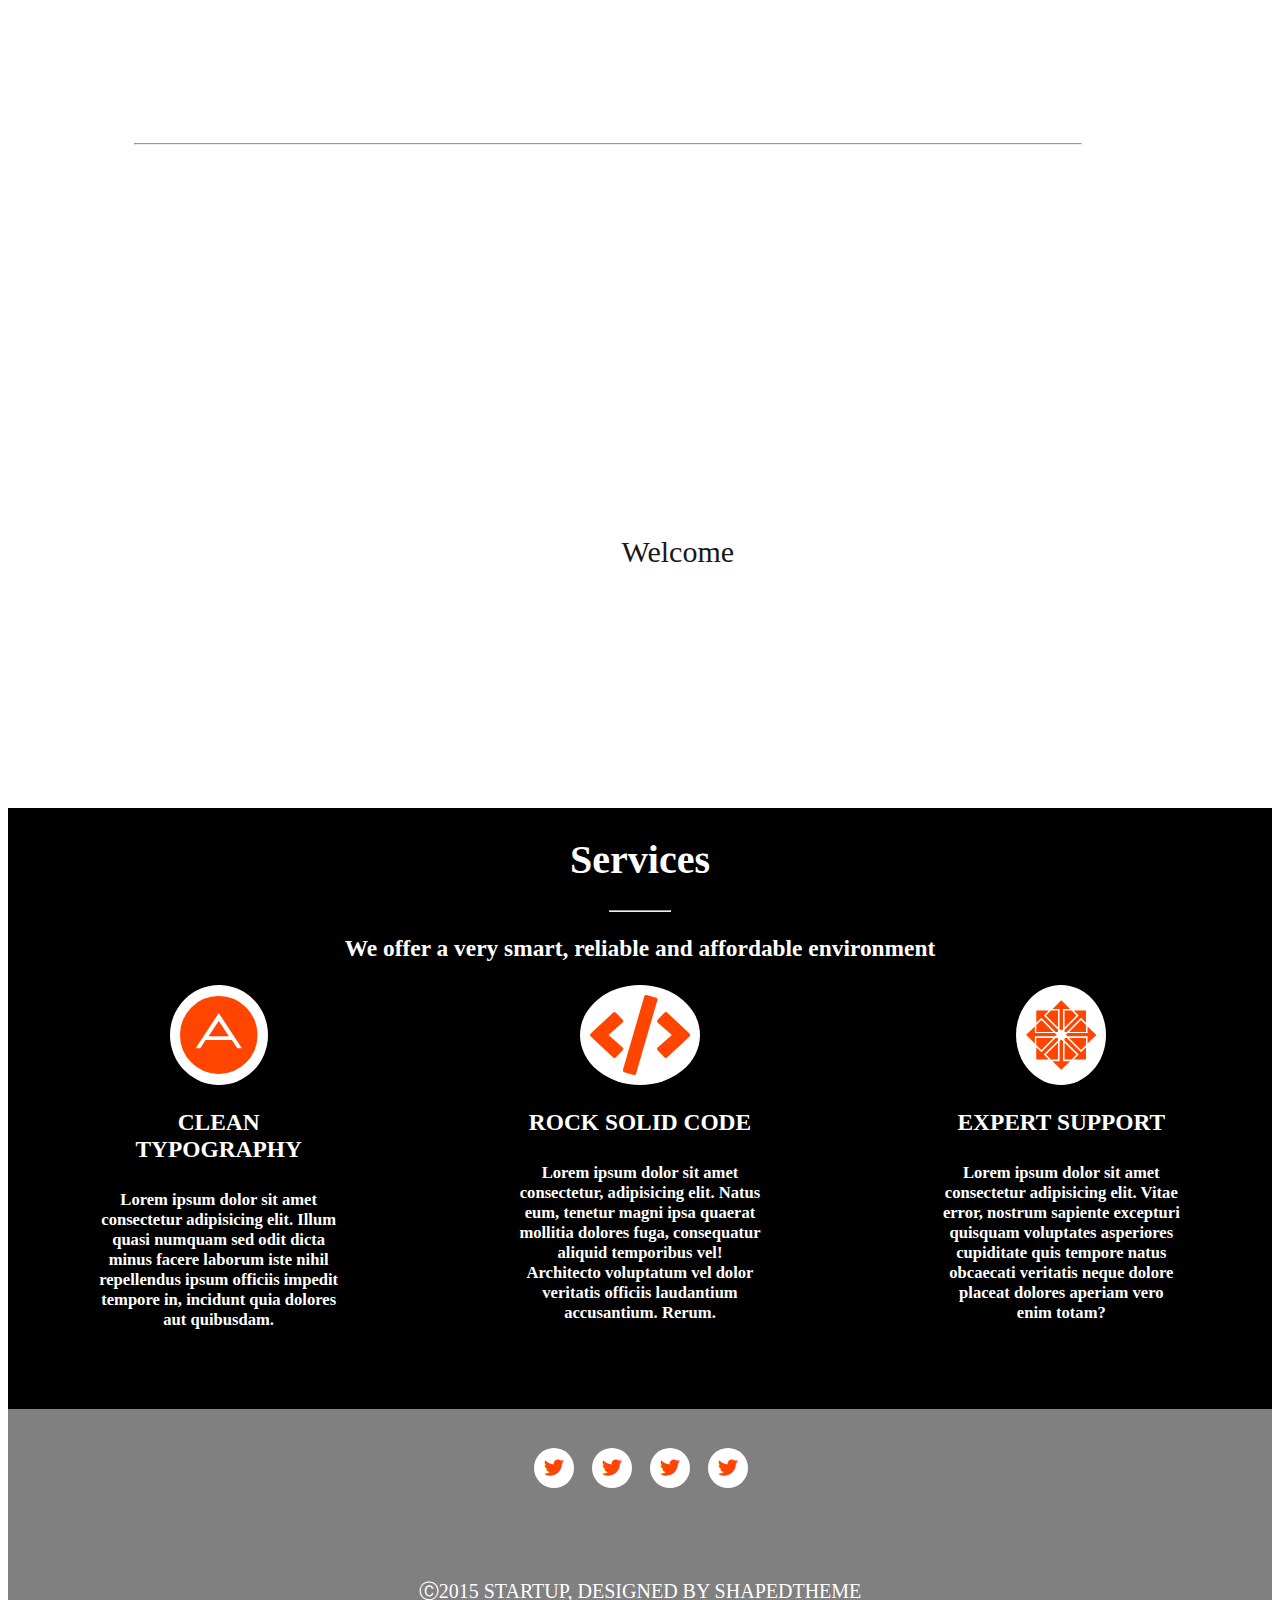
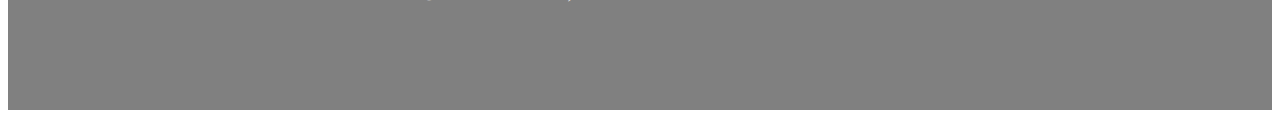
<file: index.html>
<!DOCTYPE html>
<html lang="en">
<head>
    <meta charset="UTF-8">
    <meta http-equiv="X-UA-Compatible" content="IE=edge">
    <meta name="viewport" content="width=device-width, initial-scale=1.0">
    <title>Welcome Title</title>
    <link rel="stylesheet" href="./style.css">
    <link rel="stylesheet" href="./HomePage/fontawesome-free-5.15.4-web/css/all.min.css">
</head>
<body>
    <div class="BeginOfSite">
        <div class="bigson1">
            <div class="son1">
                <a href="./HomePage/index.html"><h1>Startup</h1></a>
            </div>
            <div class="son2">
                <a href="./HomePage/index.html">Home</a>
                <a href="###">Services</a>
                <a href="###">About</a>
                <a href="./HomePage/work/index.html">Works</a>
                <a href="###">Blog</a>
                <a href="###">Clients</a>
                <a href="./HomePage/work/job/Les4/HomeWork!/index.html">Developer</a>
            </div>
        </div>
        <div class="bigson1_2">
            <hr>
        </div>
        <div class="bigson2">
            <h1>Welcome to STARTUP</h1>
            <h2>Your Favourite Creative Agency Template</h2>
            <a href="./HomePage/index.html">Welcome</a>
        </div>
    </div>
    <div class="MiddleOfSite">
        <div class="gigson1">
            <h1>Services</h1>
            <hr>
            <h3>We offer a very smart, reliable and affordable environment</h3>
        </div>
        <div class="gigson2">
            <div class="gs">
               <i class="fab fa-adn"></i>
               <h3>CLEAN TYPOGRAPHY</h3>
               <h5>Lorem ipsum dolor sit amet consectetur adipisicing elit. Illum quasi numquam sed odit dicta minus facere laborum iste nihil repellendus ipsum officiis impedit tempore in, incidunt quia dolores aut quibusdam.</h5>
            </div>
            <div class="gs">
                <i class="fas fa-code"></i>
                <h3>ROCK SOLID CODE</h3>
                <h5>Lorem ipsum dolor sit amet consectetur, adipisicing elit. Natus eum, tenetur magni ipsa quaerat mollitia dolores fuga, consequatur aliquid temporibus vel! Architecto voluptatum vel dolor veritatis officiis laudantium accusantium. Rerum.</h5>
            </div>
            <div class="gs">
                <i class="fab fa-centos"></i>
                <h3>EXPERT SUPPORT</h3>
                <h5>Lorem ipsum dolor sit amet consectetur adipisicing elit. Vitae error, nostrum sapiente excepturi quisquam voluptates asperiores cupiditate quis tempore natus obcaecati veritatis neque dolore placeat dolores aperiam vero enim totam?</h5>
            </div>
        </div>
    </div>
    <div class="EndOfSite">
        <div class="gigson3">
            <div class="gs1">
                <i class="fab fa-twitter"></i>
            </div>
            <div class="gs1">
                <i class="fab fa-twitter"></i>
            </div>
            <div class="gs1">
                <i class="fab fa-twitter"></i>
            </div>
            <div class="gs1">
                <i class="fab fa-twitter"></i>
            </div>
        </div>
        <p>Ⓒ2015 STARTUP, DESIGNED BY SHAPEDTHEME</p>
    </div>
</body>
</html>
</file>
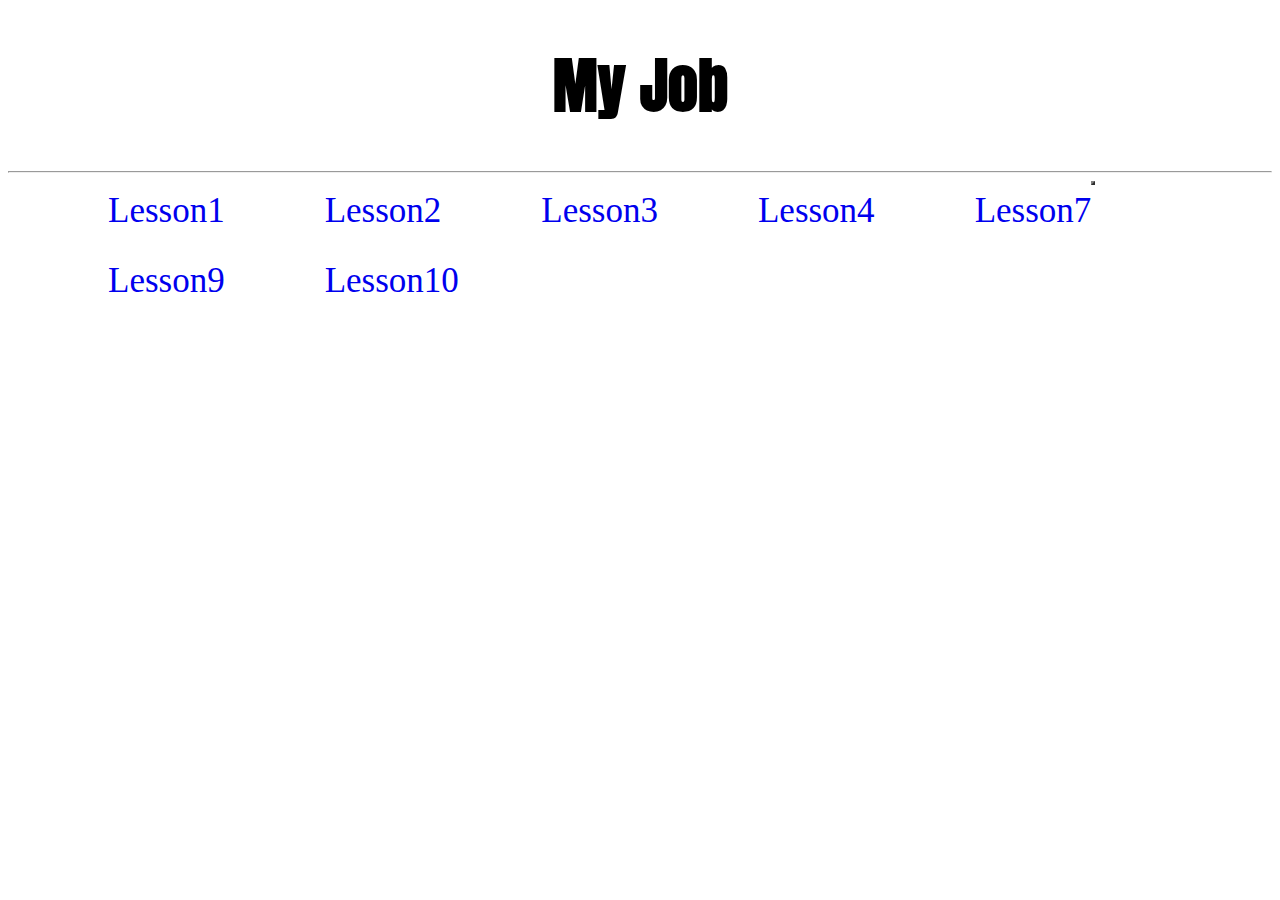
<file: HomePage/work/index.html>
<!DOCTYPE html>
<html lang="en">
<head>
    <meta charset="UTF-8">
    <meta http-equiv="X-UA-Compatible" content="IE=edge">
    <meta name="viewport" content="width=device-width, initial-scale=1.0">
    <link rel="stylesheet" href="./style.css">
    <title>Window with my jobs</title>
</head>
<body>
    
    <H1 class="works" align="center">My Job</H1>
    <hr>
    <table border="2">
        <tr>
            <a href="./job/Les1/index.html"  target="_blank" class="work">Lesson1</a>
            <a href="./job/Les2/index.html" target="_blank" class="work">Lesson2</a>
            <a href="./job/Les3/index.html" target="_blank" class="work">Lesson3</a>
            <a href="./job/Les4/index.html" target="_blank" class="work">Lesson4</a>
            <a href="./job/Les7/index.html" target="_blank " class="work">Lesson7</a>
            <a href="./job/Les9/index.html" target="_blank " class="work">Lesson9</a>
            <a href="./job/Les10/index.html" target="_blank " class="work">Lesson10</a>
        </tr>
    </table>
</body>
</html>
</file>
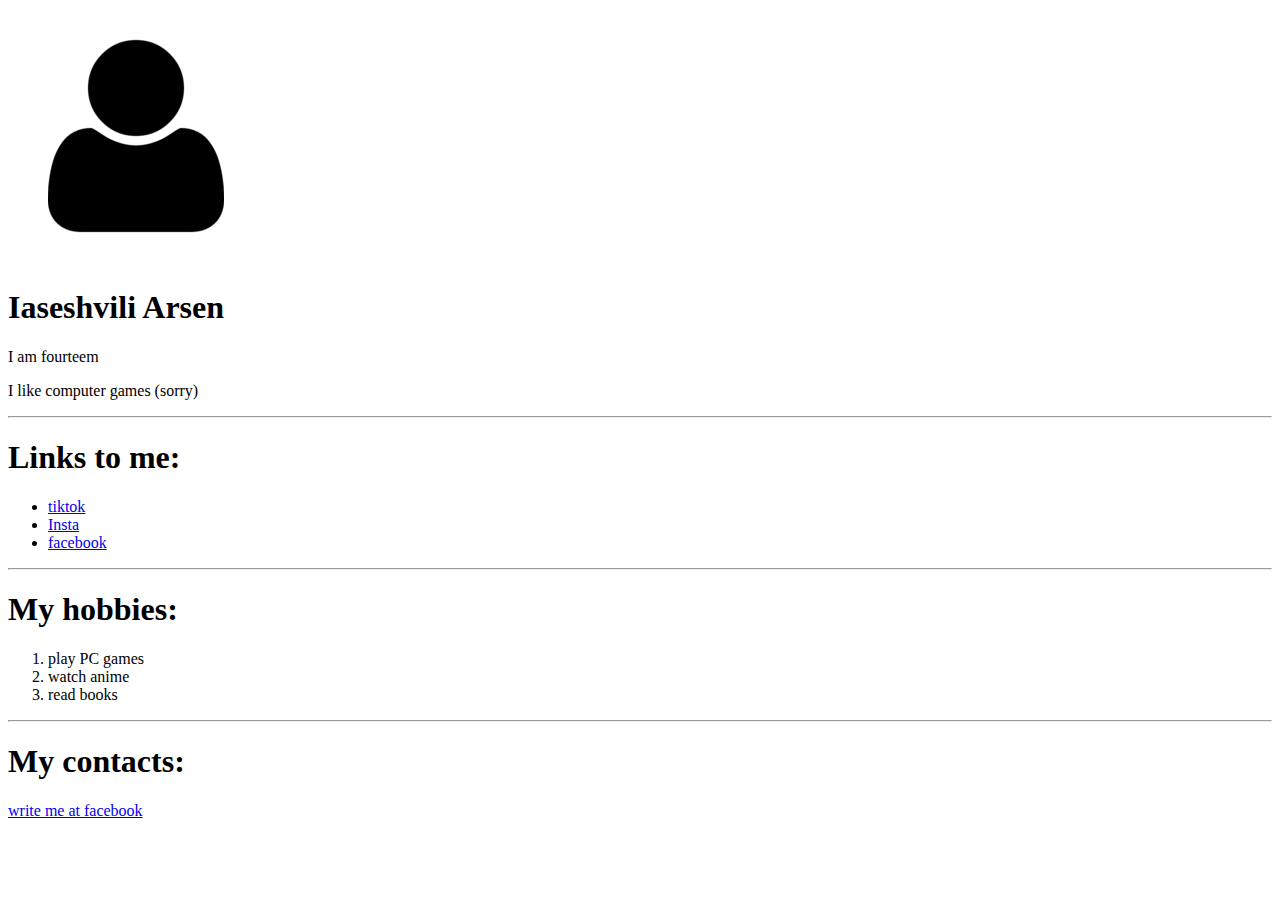
<file: HomePage/work/job/Les1/index.html>
<!DOCTYPE html>
<html lang="en">
<head>
    <meta charset="UTF-8">
    <meta http-equiv="X-UA-Compatible" content="IE=edge">
    <meta name="viewport" content="width=device-width, initial-scale=1.0">
    <title>First Lesson</title>
</head>
<body>
    <img src="./Img/logo.png" alt="">
    <h1>Iaseshvili Arsen</h1>
    <p>I am fourteem</p>
    <p>I like computer games (sorry)</p>
    <hr>
    <h1>Links to me:</h1>
    <ul>
        <li><a href="https://www.tiktok.com/@wargreensmolewar">tiktok</a></li>
        <li><a href="https://www.instagram.com/alytorg_arsen/">Insta</a></li>
        <li><a href="https://ru-ru.facebook.com/ArsenIaseshvilk">facebook</a></li>
    </ul>
    <hr>
    <h1>My hobbies:</h1>
    <ol>
        <li>play PC games</li>
        <li>watch anime</li>
        <li>read books</li>
    </ol>
    <hr>
    <h1>My contacts:</h1>
    <p>
        <a href="https://ru-ru.facebook.com/ArsenIaseshvilk">write me at facebook</a>
    </p>
    
</body>
</html>
</file>
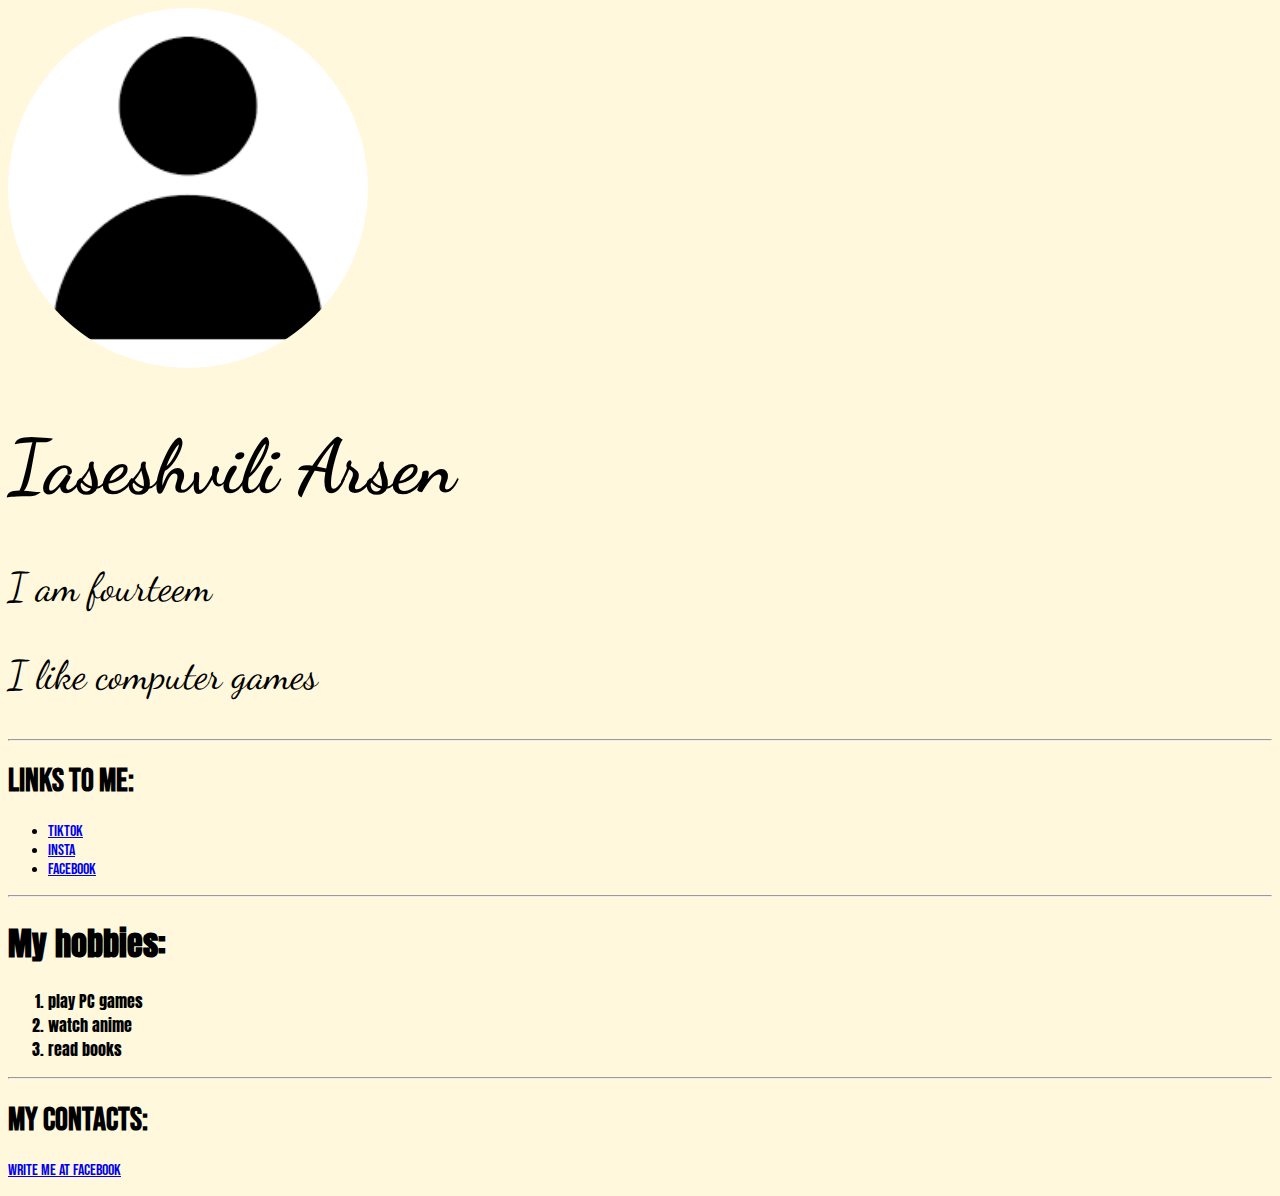
<file: HomePage/work/job/Les2/index.html>
<!DOCTYPE html>
<html lang="en">
<head>
    <meta charset="UTF-8">
    <meta http-equiv="X-UA-Compatible" content="IE=edge">
    <link rel="stylesheet" href="./style.css">
    <meta link="viewport" content="width=device-width, initial-scale=1.0">
    <title>Second Lesson</title>
</head>
<body>
    <img src="./Img/logo.png" alt="">
    <h1 class="arsen">Iaseshvili Arsen</h1>
    <p class="old">I am fourteem</p>
    <p class="old">I like computer games</p>
    <hr>
    <h1 class="links"> Links to me:</h1>
    <ul>
        <li class="link"><a href="https://www.tiktok.com/@wargreensmolewar">tiktok</a></li>
        <li class="link"><a href="https://www.instagram.com/alytorg_arsen/">Insta</a></li>
        <li class="link"><a href="https://ru-ru.facebook.com/ArsenIaseshvilk">facebook</a></li>
    </ul>
    <hr>
    <h1 class="hobby">My hobbies:</h1>
    <ol>
        <li class="hobby">play PC games</li>
        <li class="hobby">watch anime</li>
        <li class="hobby">read books</li>
    </ol>
    <hr>
    <h1 class="link">My contacts:</h1>
    <p class="link">
        <a href="https://ru-ru.facebook.com/ArsenIaseshvilk">write me at facebook</a>
    </p>
    
</body>
</html>
</file>
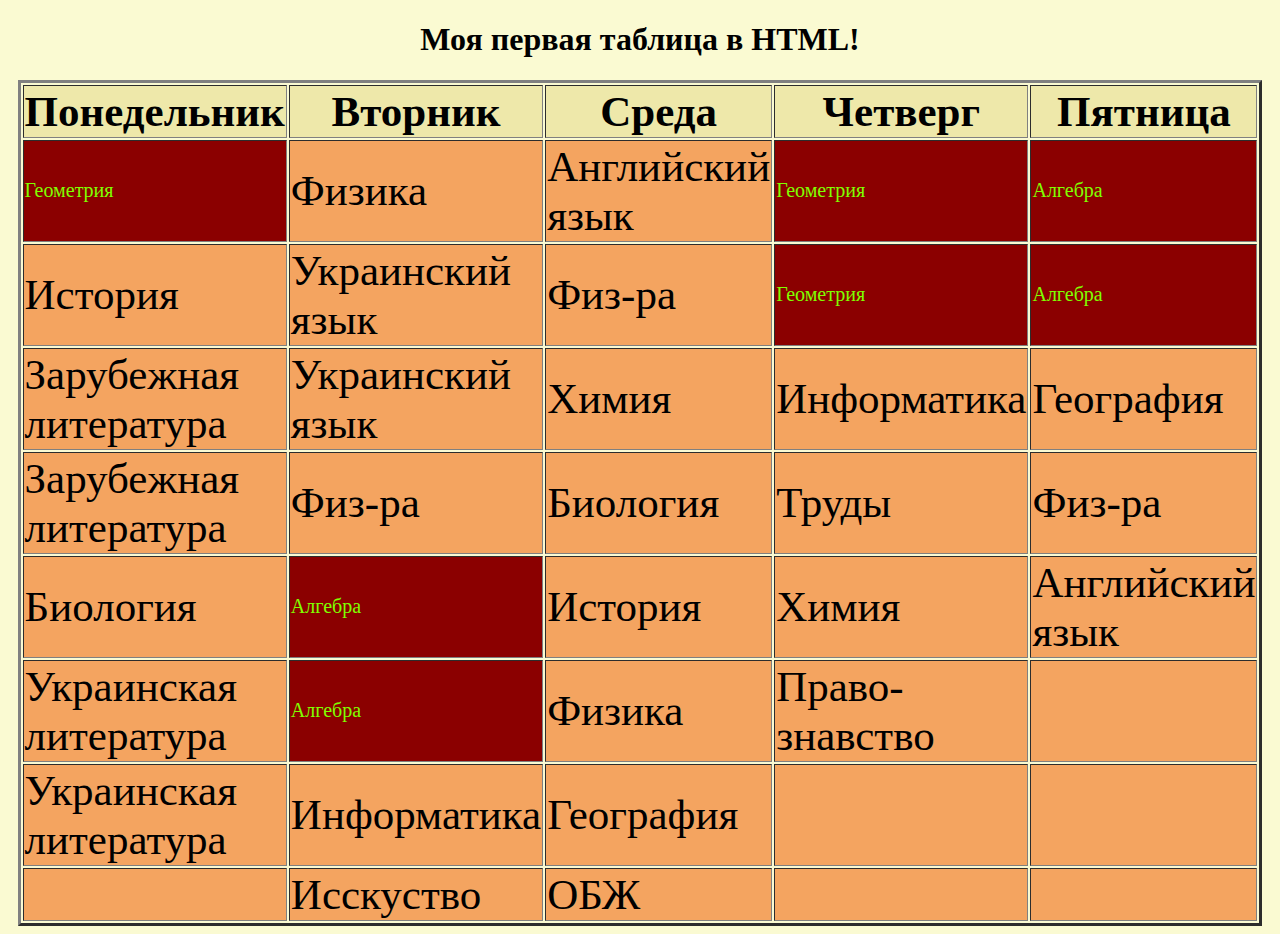
<file: HomePage/work/job/Les3/index.html>
<!DOCTYPE html>
<html lang="en">
<head>
    <meta charset="UTF-8">
    <meta http-equiv="X-UA-Compatible" content="IE=edge">
    <meta name="viewport" content="width=device-width, initial-scale=1.0">
    <link rel="stylesheet" href="./style.css">
    <title>Third lesson</title>
</head>
<body>
    <h1 align = center>Моя первая таблица в HTML!</h1>
    <table border="3">
        <tr>
            <th>Понедельник</th>
            <th>Вторник</th>
            <th>Среда</th>
            <th>Четверг</th>
            <th>Пятница</th>
        </tr>
        <tr>
            <td class="Item">Геометрия</td>
            <td>Физика</td>
            <td>Английский язык</td>
            <td class="Item">Геометрия</td>
            <td class="Item">Алгебра</td>
        </tr>
        <tr>
            <td>История</td>
            <td>Украинский язык</td>
            <td>Физ-ра</td>
            <td class="Item">Геометрия</td>
            <td class="Item">Алгебра</td>
        </tr>
        <tr>
            <td>Зарубежная литература</td>
            <td>Украинский язык</td>
            <td>Химия</td>
            <td>Информатика</td>
            <td>География</td>
        </tr>
        <tr>
            <td>Зарубежная литература</td>
            <td>Физ-ра</td>
            <td>Биология</td>
            <td>Труды</td>
            <td>Физ-ра</td>
        </tr>
        <tr>
            <td>Биология</td>
            <td class="Item">Алгебра</td>
            <td>История</td>
            <td>Химия</td>
            <td>Английский язык</td>
        </tr>
        <tr>
            <td>Украинская литература</td>
            <td class="Item">Алгебра</td>
            <td>Физика</td>
            <td>Право-знавство</td>
            <td></td>
        </tr>
        <tr>
            <td>Украинская литература</td>
            <td>Информатика</td>
            <td>География</td>
            <td></td>
            <td></td>
        </tr>
        <tr>
            <td></td>
            <td>Исскуство</td>
            <td>ОБЖ</td>
            <td></td>
            <td></td>
        </tr>
    </table>
</body>
</html>
</file>
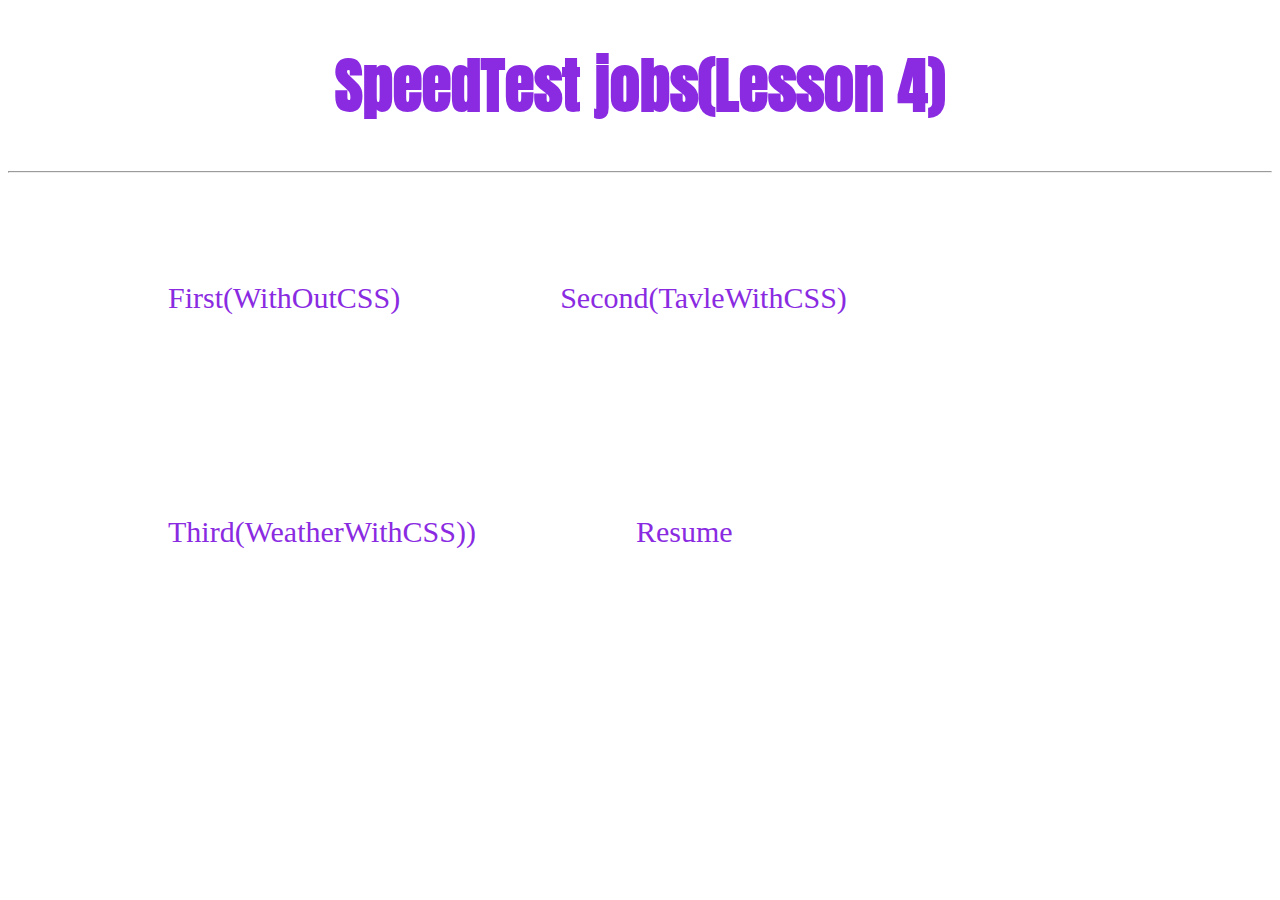
<file: HomePage/work/job/Les4/index.html>
<!DOCTYPE html>
<html lang="en">
<head>
    <meta charset="UTF-8">
    <meta http-equiv="X-UA-Compatible" content="IE=edge">
    <meta name="viewport" content="width=device-width, initial-scale=1.0">
    <link rel="stylesheet" href="./style.css">
    <title>Window with my jobs in SpeedTest</title>
</head>
<body>
    
    <H1 class="works" align="center">SpeedTest jobs(Lesson 4)</H1>
    <hr>
    <table>
        <a href="./First/index.html"  target="_blank" class="work">First(WithOutCSS)</a>
        <a href="./Second/index.html"  target="_blank" class="work">Second(TavleWithCSS)</a>
        <a href="./Third/index.html"  target="_blank" class="work">Third(WeatherWithCSS))</a>
        <a href="./HomeWork!/index.html"  target="_blank" class="work">Resume</a>
    </table>
</body>
</html>
</file>
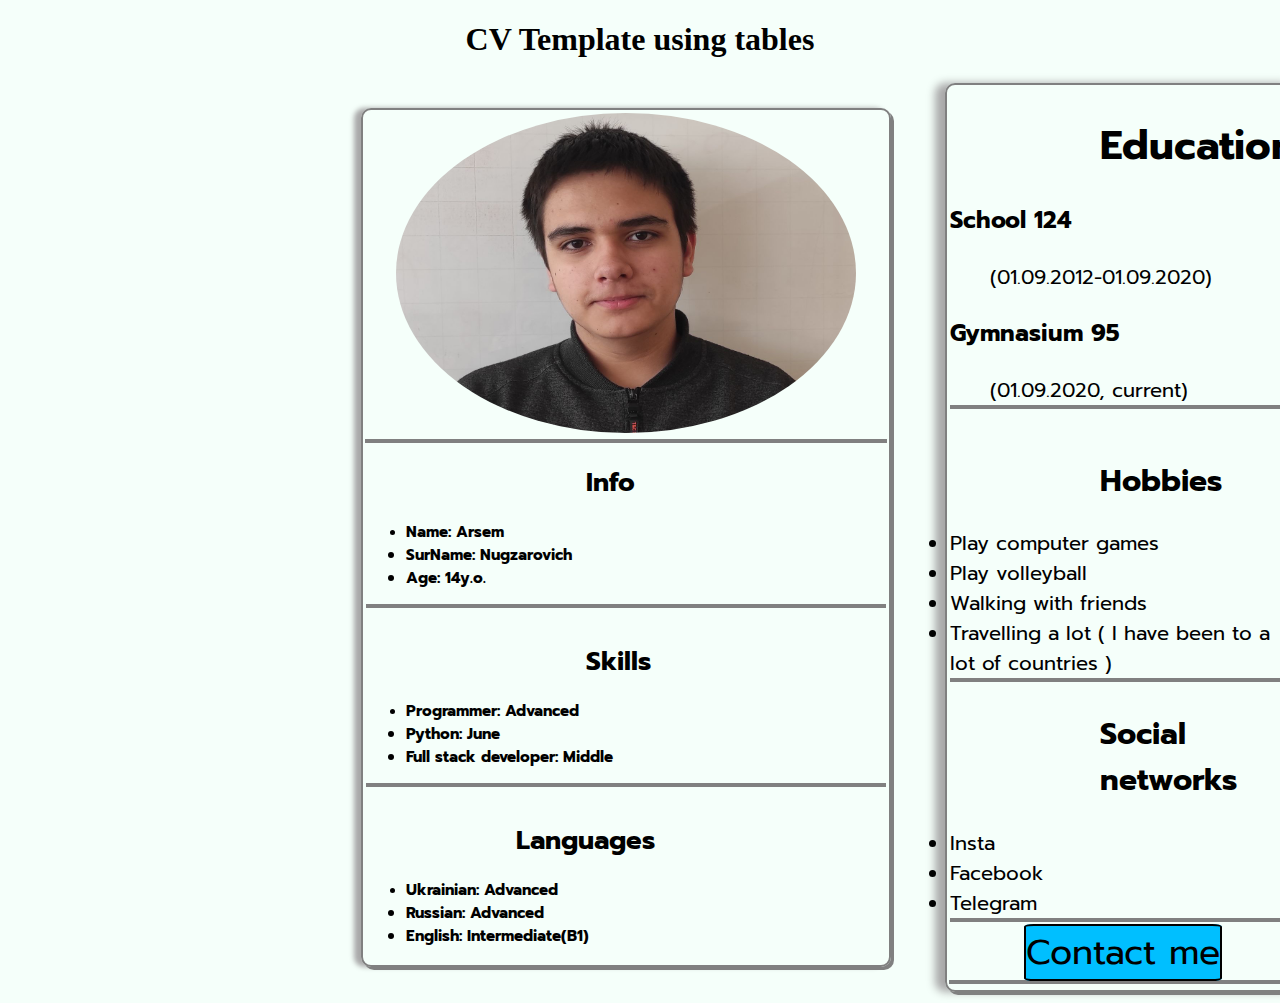
<file: HomePage/work/job/Les4/HomeWork!/index.html>
<!DOCTYPE html>
<html lang="en">
<head>
    <meta charset="UTF-8">
    <meta http-equiv="X-UA-Compatible" content="IE=edge">
    <meta name="viewport" content="width=\, initial-scale=1.0">
    <link rel="stylesheet" href="./style.css">
    <title>Resume</title>

</head>
<body>
    <h1 align="center">CV Template using tables</h1>
    <table class="BigTable">
        <tr>
            <td>
                <table class="FirstTable">
                    <tr>
                        <td class="text_with_hr">
                            <img src="./IMG/123121241.jpg" alt="Error404">
                        </td>
                    </tr>
                    <tr>
                        <td>
                            <h1 class="text_with_spaceXXL">Info</h1>
                            <ul class="text_with_hr">
                                <li><h3>Name: Arsem</h3</li>
                                <li>SurName: Nugzarovich</li>
                                <li>Age: 14y.o.</li>
                            </ul>
                        </td>
                    </tr>
                    <tr>
                        <td>
                            <h1 class="text_with_spaceXXL">Skills</h1>
                            <ul class="text_with_hr">
                                <li><h3>Programmer: Advanced</h3</li>
                                <li>Python: June</li>
                                <li>Full stack developer: Middle</li>
                            </ul>
                        </td>
                    </tr>
                    <tr>
                        <td>
                            <h1 class="text_with_spaceXL">Languages</h1>
                            <ul>
                                <li><h3>Ukrainian: Advanced</h3</li>
                                <li>Russian: Advanced</li>
                                <li>English: Intermediate(B1)</li>
                            </ul>
                        </td>
                    </tr>
                </table>
            </td>
            <td>
                <table class="SecondTable">
                    <tr>
                        <td>
                            <h1 class="text_with_spaceXL">Education</h1>
                                <h3>School 124</h3>
                                <ul>(01.09.2012-01.09.2020)</ul>
                                <h3>Gymnasium 95</h3>
                                <ul class="text_with_hr">(01.09.2020, current)</ul>
                        </td>
                    </tr>
                    <tr>
                        <td>
                            <h2 class="text_with_spaceXL">Hobbies</h2>
                            <li>Play computer games</li>
                            <li>Play volleyball</li>
                            <li>Walking with friends</li>
                            <li class="text_with_hr">Travelling a lot ( I have been to a lot of countries )</li>
                        </td>
                    </tr>
                    <tr>
                        <td>
                            <h2 class="text_with_spaceXL">Social networks</h2>
                            <li>Insta</li>
                            <li>Facebook</li>
                            <li class="text_with_hr">Telegram</li>
                        </td>
                    </tr>
                    <tr>
                        <td align="center" class="text_with_hr">
                            <a href="https://t.me/MarvelSiteCreator">Contact me</a>
                        </td>
                    </tr>
                    <tr><td></td></tr><!-- **просто для небольшого пробела после кнопки** -->
                </table>
            </td>
        </tr>
    </table>
</body>
</html>
</file>
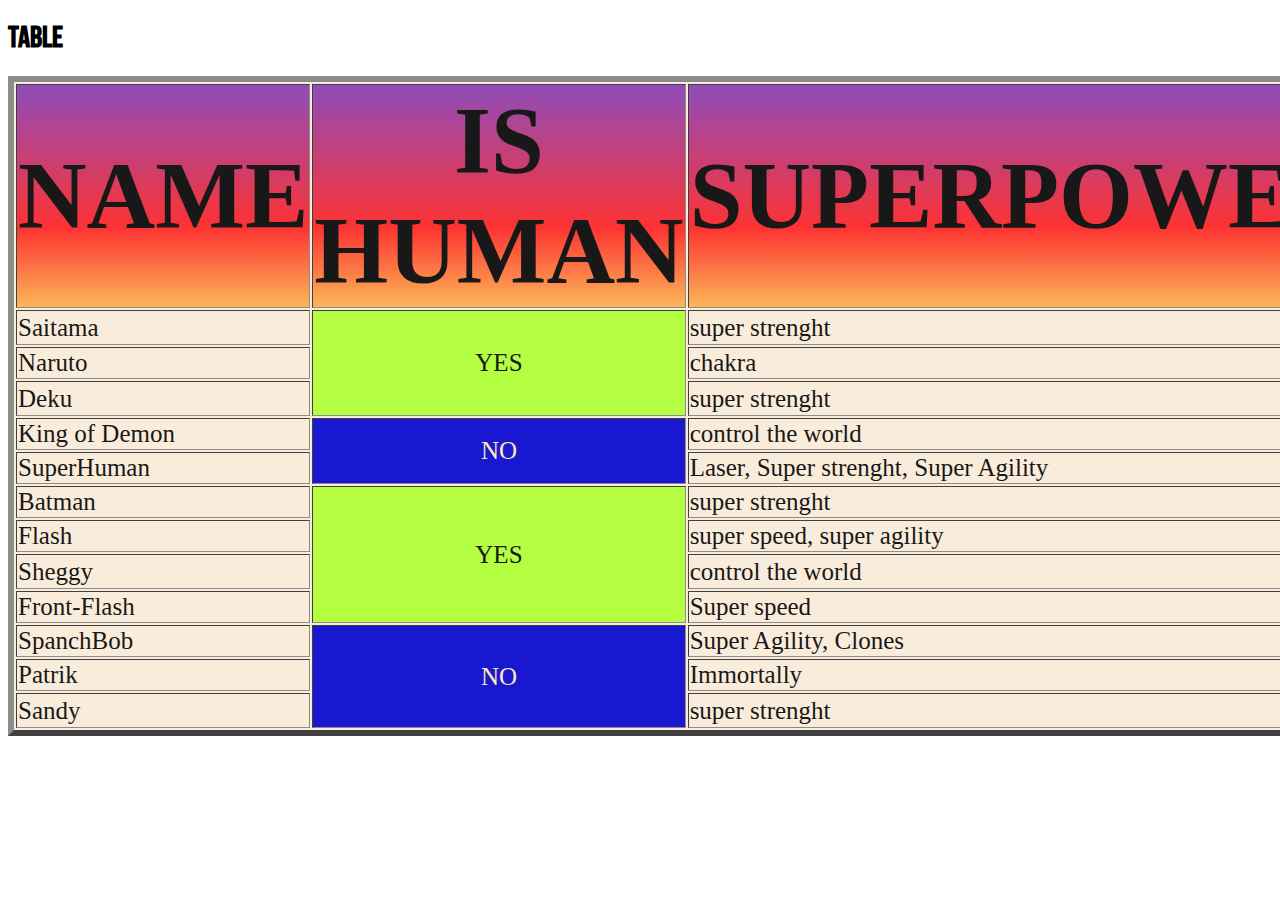
<file: HomePage/work/job/Les4/Second/index.html>
<!DOCTYPE html>
<html lang="en">
<head>
    <meta charset="UTF-8">
    <meta http-equiv="X-UA-Compatible" content="IE=edge">
    <meta name="viewport" content="width=device-width, initial-scale=1.0">
    <title>Heroes</title>
    <link rel="stylesheet" href="./style.css">
</head>
<body>
    <h1>Table</h1>
    <table border="6">
        <tr class="row">
            <th>NAME</th>
            <th>IS HUMAN</th>
            <th>SUPERPOWER</th>
            <th>Strenght</th>
        </tr>
        <tr>
            <td>Saitama</td>
            <td class="Green" rowspan="3" align="center">YES</td>
            <td>super strenght</td>
            <td class="RainBow" align="center">UNLIMITED</td>
        </tr>
        <tr>
            <td>Naruto</td>
            <td>chakra</td>
            <td class="Green">100/150</td>
        </tr>
        <tr>
            <td>Deku</td>
            <td>super strenght</td>
            <td class="RainBow" align="center">200/150</td>
        </tr>
        <tr>
            <td>King of Demon</td>
            <td class="Blue" rowspan="2" align="center">NO</td>
            <td>control the world</td>
            <td class="RainBow" rowspan="2" align="center">UNLIMITED</td>
        </tr>
        <tr>
            <td>SuperHuman</td>
            <td>Laser, Super strenght, Super Agility</td>
        </tr>
        <tr>
            <td>Batman</td>
            <td class="Green" rowspan="4" align="center">YES</td>
            <td>super strenght</td>
            <td class="Green">140/150</td>
        </tr>
        <tr>
            <td>Flash</td>
            <td>super speed, super agility</td>
            <td class="Green">90/150</td>
        </tr>
        <tr>
            <td>Sheggy</td>
            <td>control the world</td>
            <td class="RainBow" align="center">UNLIMITED</td>
        </tr>
        <tr>
            <td>Front-Flash</td>
            <td>Super speed</td>
            <td class="Green">100/150</td>
        </tr>
        <tr>
            <td>SpanchBob</td>
            <td class="Blue" rowspan="3" align="center">NO</td>
            <td>Super Agility, Clones</td>
            <td class="Green">10/150</td>
        </tr>
        <tr>
            <td>Patrik</td>
            <td>Immortally</td>
            <td class="Green">50/150</td>
        </tr>
        <tr>
            <td>
                Sandy
            </td>
            <td>super strenght</td>
            <td class="RainBow" align="center">UNLIMITED</td>
        </tr>
    </table>
</body>
</html>
</file>
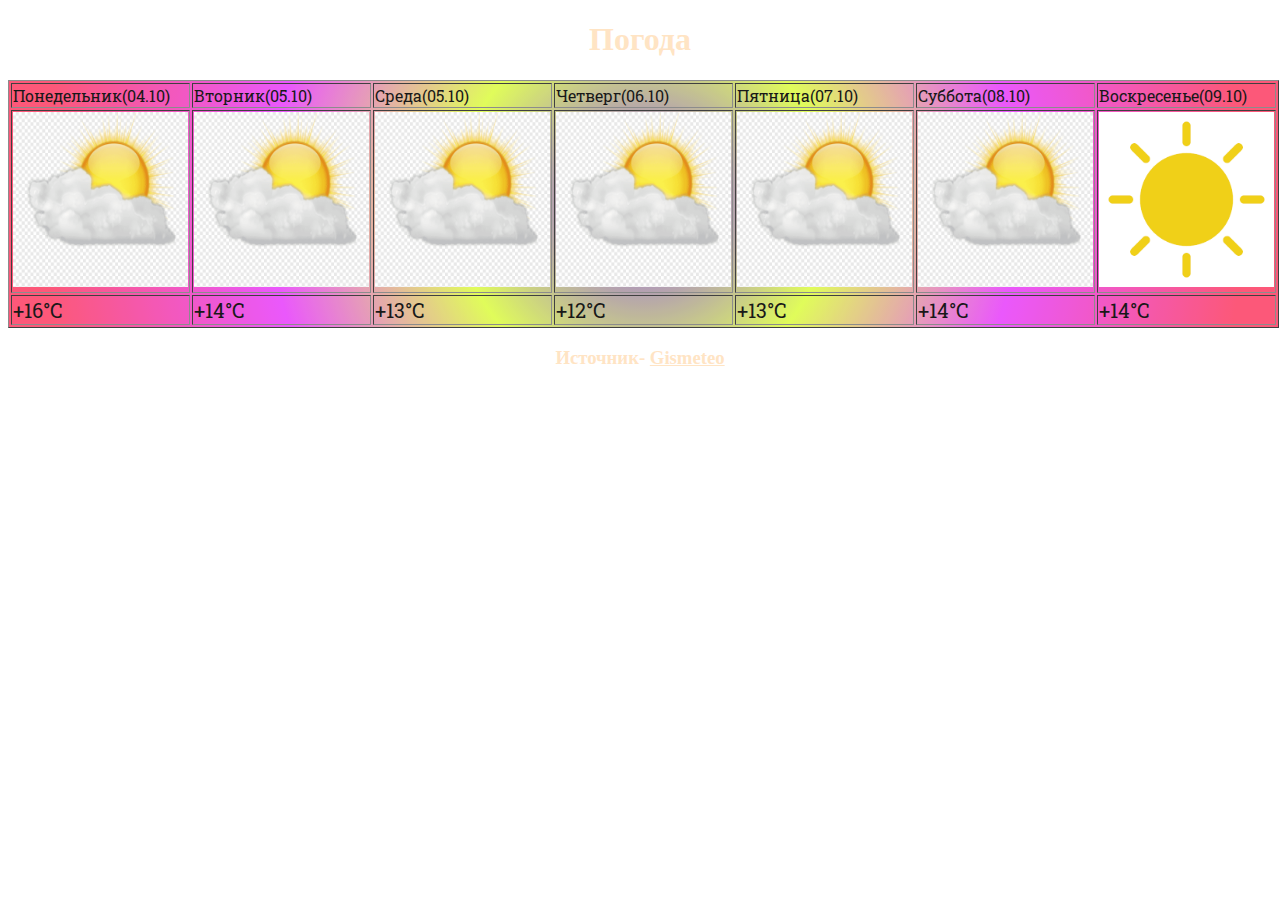
<file: HomePage/work/job/Les4/Third/index.html>
<!DOCTYPE html>
<html lang="en">
<head>
    <meta charset="UTF-8">
    <meta http-equiv="X-UA-Compatible" content="IE=edge">
    <meta name="viewport" content="width=device-width, initial-scale=1.0">
    <title>Weather(04.10-09.10)</title>
    <link rel="stylesheet" href="./style.css">
</head>
<body>
    <h1 align="center">Погода</h1>
    <table border="1" align="center">
            <td>Понедельник(04.10)</td>
            <td>Вторник(05.10)</td>
            <td>Среда(05.10)</td>
            <td>Четверг(06.10)</td>
            <td>Пятница(07.10)</td>
            <td>Суббота(08.10)</td>
            <td>Воскресенье(09.10)</td>
        </tr>
        <tr class="row_1">
            <td><img src="./Img/rampage.png" alt="Eror404"></td>
            <td><img src="./Img/rampage.png" alt="Eror404"></td>
            <td><img src="./Img/rampage.png" alt="Eror404"></td>
            <td><img src="./Img/rampage.png" alt="Eror404"></td>
            <td><img src="./Img/rampage.png" alt="Eror404"></td>
            <td><img src="./Img/rampage.png" alt="Eror404"></td>
            <td><img src="./Img/images.png" alt="Eror404"></td>
        </tr>
        <tr class="FontXL">
            <td>+16°C</td>
            <td>+14°C</td>
            <td>+13°C</td>
            <td>+12°C</td>
            <td>+13°C</td>
            <td>+14°C</td>
            <td>+14°C</td>
        </tr>
    </table>
    <h3 align="center">Источник- <a href="https://www.gismeteo.ua/weather-kryvyi-rih-4978/10-days/">Gismeteo</a></h3>
</body>
</html>
</file>
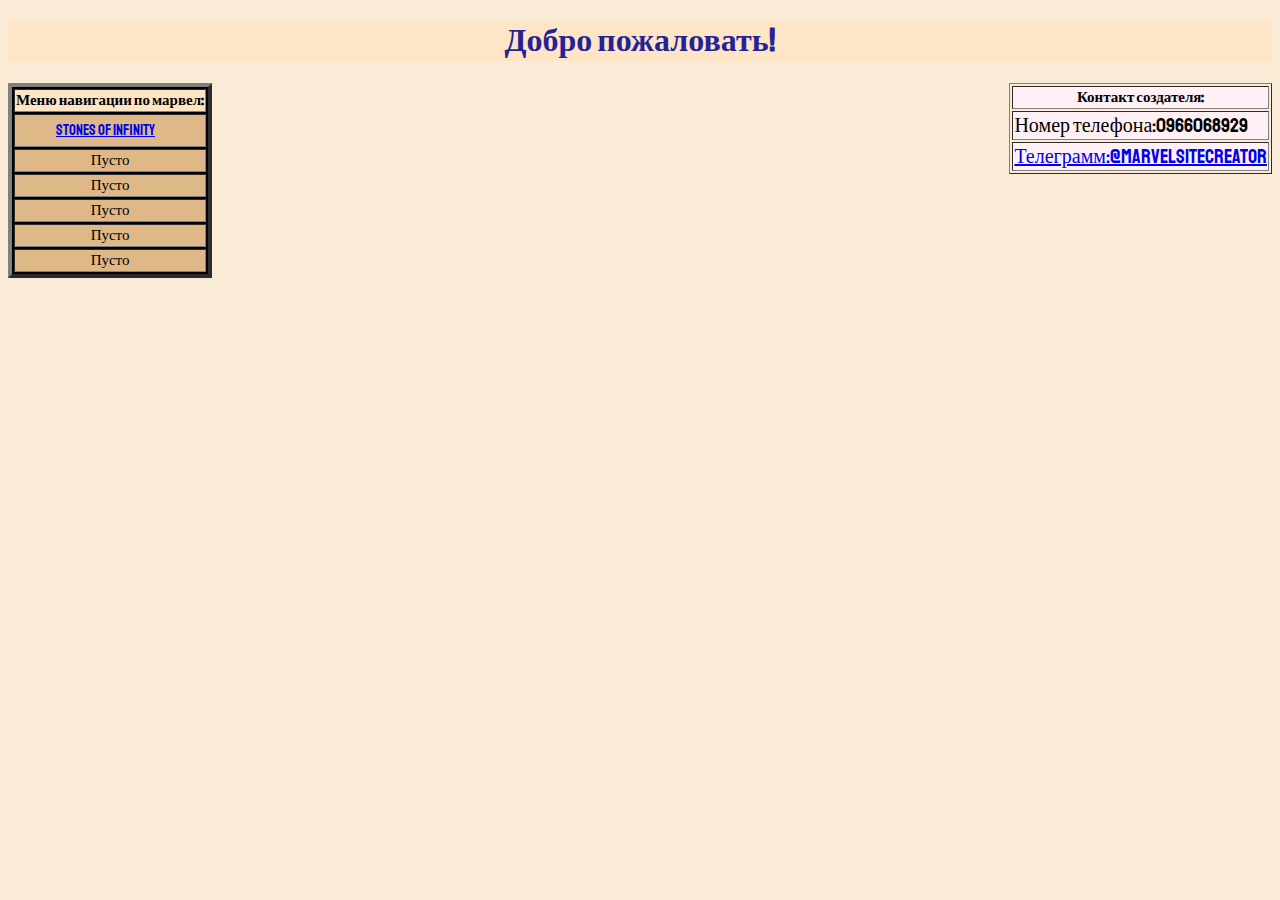
<file: HomePage/Marvel/WLCpage.html>
<!DOCTYPE html>
<html lang="en">
<head>
    <meta charset="UTF-8">
    <meta http-equiv="X-UA-Compatible" content="IE=edge">
    <meta name="viewport" content="width=device-width, initial-scale=1.0">
    <title>WLCpage</title>
    <link rel="stylesheet" href="./WLCpageStyle.css">
</head>
<body>
    <h1 class="name" align=center>Добро пожаловать!</h1>
    <table border="4" class="LeftTableMenu" align="left">
        <tr>
            <th class="LeftTableText">
                Меню навигации по марвел:
            </th>
        </tr>
        <tr>
            <td>
                <ul class="LeftTable"><a href="./Stones of Infinity/index.html" class="LeftTableText">Stones of Infinity</a></ul>
            </td>
        </tr>
        <tr>
            <td class="LeftTableText" align="center">Пусто</td>
        </tr>
        <tr>
            <td class="LeftTableText" align="center">Пусто</td>
        </tr>
        <tr>
            <td class="LeftTableText" align="center">Пусто</td>
        </tr>
        <tr>
            <td class="LeftTableText" align="center">Пусто</td>
        </tr>
        <tr>
            <td class="LeftTableText" align="center">Пусто</td>
        </tr>
    </table>
    <table border="1" class="RightTableMenu" align="right">
        <tr>
            <th class="RightTH">
                Контакт создателя:
            </th>
        </tr>
        <tr>
            <td class="RightTableText" align="left">Номер телефона:0966068929</td>
        </tr>
        <tr>
            <td class="RightTableText" align="left"><a href="https://t.me/MarvelSiteCreator">Телеграмм:@MarvelSiteCreator</a></td>
        </tr>

    </table>
</body>
</html>
</file>
<file: style.css>
@import url('https://fonts.googleapis.com/css2?family=Pacifico&family=Satisfy&display=swap');
@import url('https://fonts.googleapis.com/css2?family=Pacifico&family=Satisfy&family=Teko&display=swap');
.BeginOfSite{
    display: block;
    width: 100%;
    height: 800px;
    color: white;
    background-image: url(https://ar.toneden.io/37786513/unlocks/temp620283?cache=1603754350669);
}

.son1{
    width: 40%;
    height: 100px;
    margin-left: 300px;
    padding-top: 1px;
    font-family: 'Pacifico', cursive;
    font-family: 'Satisfy', cursive;
    font-size: 25px;
    color: white;
}
.bigson1{
    display: flex;
    flex-direction: row;
    color: white;
}
.son2{
    width: 60%;
    height: 50px;
    display: flex;
    flex-direction: row;
    padding-top: 55px;
    font-size: 24px;
    justify-content: space-around;
    margin-right: 400px;
    color: white;
}
.bigson1_2{
    margin-top: 30px;
    margin-left: 10%;
    width: 75%;
    color: white;
    height: auto;
}
.bigson2 h1{
    margin-top: 200px;
    width: 100%;
    height: 32px;
    text-align: center;
    color: white;
    font-size: 30px;
    font-family: 'Pacifico', cursive;
    font-family: 'Satisfy', cursive;
}
.bigson2 h2{
    width: 100%;
    color: white;
    height: 100px;
    text-align: center;
    font-size: 35px;
    font-family: 'Pacifico', cursive;
    font-family: 'Satisfy', cursive;
    font-family: 'Teko', sans-serif;
}
.bigson2 a{
    border: 20px 20px 20px 20px black;
    margin-left: 43%;
    width: 300px;
    height: 80px;
    opacity: 90%;
    background-color: white;
    text-align: center;
    font-size: 30px;
    color: black;
    padding: 40px 70px 40px 70px;
}
*{
    text-decoration: none;
    color: white;
}
.MiddleOfSite{
    padding-top: 1px;
    display: block;
    width: 100%;
    height: 600px;
    font-size: 20px;
    color: white;
    background-color: black;
}
.gigson1{
    text-align: center;
    margin: auto;
    width: 600px;
    height: auto;
}
.gigson1 hr{
    width: 10%;
    height: auto;
}
.gigson2{
    display: flex;
    flex-direction: row;
    width: 100%;
    height: auto;
    justify-content: center;
    text-align: center;
}
.gs{
    display: block;
    width: 80%;
    height: auto;
    padding-left: 90px;
    padding-right: 90px;
}
i{
    font-size: 80px;
    color: orangered;
    background-color: white;
    border-radius: 100%;
    padding-left: 10px;
    padding-right: 10px;
    padding-top: 10px;
    padding-bottom: 10px;
}
.gigson3{
    display: flex;
    flex-direction: row;
    width: 100%;
    height: auto;
    justify-content: center;
    text-align: center;
}
.gs1{
    display: block;
    width: 3%;
    height: auto;
    padding-left: 10px;
    padding-right: 10px;
}
.EndOfSite{
    padding-top: 1px;
    display: block;
    width: 100%;
    height: 300px;
    font-size: 20px;
    color: white;
    background-color: gray
}
.gs1 i{
    font-size: 20px;
    margin-top: 100%;
}
.EndOfSite p{
    text-align: center;
    margin-top: 90px;
}
</file>
<file: HomePage/work/style.css>
@import url('https://fonts.googleapis.com/css2?family=Anton&display=swap');
@import url('https://fonts.googleapis.com/css2?family=Anton&family=Permanent+Marker&display=swap');

.works{
    font-family: 'Anton', sans-serif;
    font-size: 60px;
}
.work{
    font-family: 'Anton', sans-serif;
    font-family: 'Permanent Marker', cursive;
    font-size:  35px;
    float: left;
    margin-left: 100px;
}
body{
    background-image: url(https://kartinkin.com/uploads/posts/2021-07/1626734234_2-kartinkin-com-p-yarko-oranzhevii-fon-krasivo-2.jpg);
}
a:hover{
    border: 1px solid black;
}
a{
    text-decoration: none;
    padding-top: 10px;
    padding-bottom: 10px;
    margin-bottom: 10px;
}
</file>
<file: HomePage/work/job/Les2/style.css>
@import url('https://fonts.googleapis.com/css2?family=Dancing+Script:wght@600&display=swap');
@import url('https://fonts.googleapis.com/css2?family=Bebas+Neue&display=swap');
@import url('https://fonts.googleapis.com/css2?family=Bebas+Neue&family=Gluten:wght@500&display=swap');
@import url('https://fonts.googleapis.com/css2?family=Anton&display=swap');
body{
    background-color: cornsilk;
}
.links{
    color: black;
    font-family: 'Bebas Neue', cursive;
}
img{
    width: 360px;
    height: 360px;
    border-radius: 100%;
}
.arsen{
    font-size: 75px;
    font-family: 'Dancing Script', cursive;
}
.old{
    font-size: 40px;
    font-family: 'Dancing Script', cursive;
}
.hobby{
    color: black;
    font-family: 'Anton', sans-serif;
}
.link{
    font-family: 'Bebas Neue', cursive;
    color: black;
}
</file>
<file: HomePage/work/job/Les3/style.css>
body{
    background-color: lightgoldenrodyellow;
}
th{
    background-color: palegoldenrod;
}
td{
    background-color: sandybrown;
    color: black;
}
.Item{
    background-color: darkred;
    color: chartreuse;
    font-size:  20px;
}
table{
    margin: auto;
    width: 900px;
    height: 750px;
    font-size: 43px;
}
</file>
<file: HomePage/work/job/Les4/style.css>
@import url('https://fonts.googleapis.com/css2?family=Anton&display=swap');
@import url('https://fonts.googleapis.com/css2?family=Anton&family=Permanent+Marker&display=swap');

.works{
    font-family: 'Anton', sans-serif;
    font-size: 60px;
    color: blueviolet;
}
.work{
    font-family: 'Anton', sans-serif;
    font-family: 'Permanent Marker', cursive;
    font-size:  30px;
    float: left;
    margin-left: 160px;
    color: blueviolet;
}
body{
    background-image: url(https://cdn.wallpapersafari.com/19/77/dpaHeX.png);
}
a:hover{
    border: 2px solid lawngreen
}
a{
    text-decoration: none;
    padding-top: 100px;
    padding-bottom: 100px;
}
</file>
<file: HomePage/work/job/Les4/HomeWork!/style.css>
@import url('https://fonts.googleapis.com/css2?family=Prompt:ital,wght@1,500&display=swap');
@import url('https://fonts.googleapis.com/css2?family=Bebas+Neue&family=Lobster&display=swap');
@import url('https://fonts.googleapis.com/css2?family=Prompt:ital,wght@1,500&display=swap');
img{
    width: 460px;
    height: 320px;
    border-radius: 90%;
    margin-left: 30px;
    margin-right: 30px;
}
table{
    border: 2px solid #808080;
    border-radius: 10px;
    border-color: #808080;
    font-family: 'Prompt', sans-serif;
}
.BigTable{
    border: none;
}
.FirstTable{
    margin-left: 350px;
    box-shadow: 3px 3px gray, -0.5em 0 .4em darkgrey;
    font-size: 13px;
}
.SecondTable{
    margin-left: 50px;
    box-shadow: 3px 3px gray, -0.5em 0 .4em darkgrey;
    font-size: 20px;
}
a{
    background-color: deepskyblue;
    color: black;
    border: 2px solid black;
    text-decoration: none;
    font-size: 35px;
    border-radius: 5%;
}
.text_with_hr {
    border: none;
    border-bottom: 4px solid #808080;
}
.text_with_spaceXXL{
    margin-left: 220px;
}

.text_with_spaceXL{
    margin-left: 150px;
}
body{
    background-color: mintcream;
}
</file>
<file: HomePage/work/job/Les4/Second/style.css>
@import url('https://fonts.googleapis.com/css2?family=Bebas+Neue&display=swap');
table{
    font-size: 100px;
    background-color: antiquewhite;
    opacity: 90%;
}
th{
    font-size: 95px;
}
tr{
    font-size: 25px;
}
.RainBow{
    background: red; /* For browsers that do not support gradients */
    background: -webkit-linear-gradient(left, orange , yellow, green, cyan, blue, violet); /* For Safari 5.1 to 6.0 */
    background: -o-linear-gradient(right, orange, yellow, green, cyan, blue, violet); /* For Opera 11.1 to 12.0 */
    background: -moz-linear-gradient(right, orange, yellow, green, cyan, blue, violet); /* For Firefox 3.6 to 15 */
    background: linear-gradient(to right, orange , yellow, green, cyan, blue, violet); /* Standard syntax (must be last) */
    font-family: 'Bebas Neue', cursive;
}
.Blue{
    background-color: mediumblue;
    color: moccasin;
}
.Green{
    background-color: greenyellow;
}
.row{
    background: rgb(131,58,180);
    background: linear-gradient(180deg, rgba(131,58,180,1) 0%, rgba(253,29,29,1) 64%, rgba(252,176,69,1) 100%);
}
h1{
    font-size: 30px;
    font-family: 'Bebas Neue', cursive;
}
body{
    background-image: url(https://wallpaperaccess.com/full/39033.png);
}
</file>
<file: HomePage/work/job/Les4/Third/style.css>
@import url('https://fonts.googleapis.com/css2?family=Roboto+Slab&display=swap');
th{
    font-size: 30px;
}
img {
    width: 175px;
    height: 175px;
}

.row_1 td:hover {
    border: 2px solid black;
    width: 102px;
    height: 102px;
    transition: all 0.1s;
    background: red;
    background: -webkit-linear-gradient(left, orange , yellow, green, cyan, blue, violet);
    background: -o-linear-gradient(right, orange, yellow, green, cyan, blue, violet);
    background: -moz-linear-gradient(right, orange, yellow, green, cyan, blue, violet);
    background: linear-gradient(to right, orange , yellow, green, cyan, blue, violet);
}
table{
    background-color: darkmagenta;
    color: black;
    font-family: 'Roboto Slab', serif;
    opacity: 90%;
    background: rgb(129,63,251);
background: radial-gradient(circle, rgba(129,63,251,1) 0%, rgba(220,252,67,0.969625350140056) 29%, rgba(232,70,252,1) 58%, rgba(252,70,107,1) 93%);
}
.FontXL{
    font-size: 20px;
}
body{
    background-image: url(https://wallpapercave.com/wp/wp2035189.jpg);
}
h1{
    color: bisque;
}
h3{
    color: bisque;
}
a{
    color: bisque;
}
</file>
<file: HomePage/Marvel/WLCpageStyle.css>
@import url('https://fonts.googleapis.com/css2?family=Staatliches&display=swap');
@import url('https://fonts.googleapis.com/css2?family=Gemunu+Libre:wght@200&family=Staatliches&display=swap');

.name{
    color: darkblue;
    background-color: bisque;
    opacity: 85%;
    font-family: 'Staatliches', cursive;
}
body{
    background-color: antiquewhite;
    background-image: url(https://img1.goodfon.ru/original/1920x1080/7/bf/marvel-logo-background-marvel.jpg);
}
th{
    background-color: bisque;
}
.LeftTable{
    font-size: 5px;
}
.LeftTableText{
    font-size: 15px;
    font-family: 'Staatliches', cursive;
}
td{
    background-color: burlywood;
}
.LeftTableMenu{
    background-color: black;
}
.RightTH{
    background-color: lavenderblush;
    font-family: 'Gemunu Libre', sans-serif;
    font-family: 'Staatliches', cursive;
    font-size: 15px;
}
.RightTableText{
    background-color: lavenderblush;
    font-family: 'Gemunu Libre', sans-serif;
    font-family: 'Staatliches', cursive;
    font-size: 20px;
}
</file>
